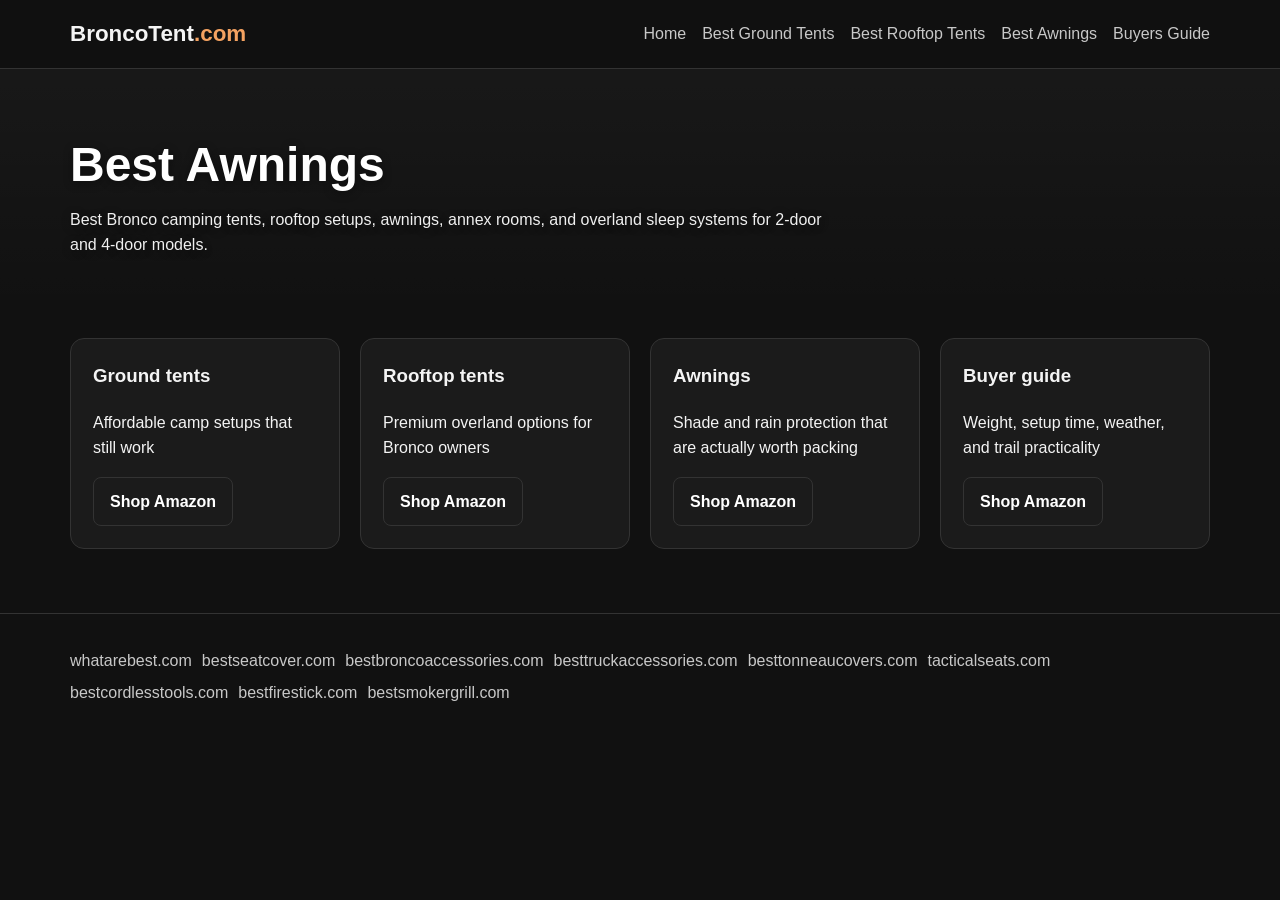
<file: best-awnings.html>
<!DOCTYPE html><html lang="en"><head>
<meta name="robots" content="index,follow"><meta charset="UTF-8">
<link rel="canonical" href="https://broncotent.com/best-awnings.html"><meta name="viewport" content="width=device-width,initial-scale=1"><title>Best Awnings | BroncoTent.com</title>
<meta name="description" content="Best Bronco camping tents, rooftop setups, awnings, annex rooms, and overland sleep systems for 2-door and 4-door models."><meta name="description" content="Best Awnings guide on BroncoTent.com"><link rel="stylesheet" href="style.css"><script type="application/ld+json">{"@context":"https://schema.org","@type":"Article","headline":"Best Awnings | BroncoTent.com","description":"Best Bronco camping tents, rooftop setups, awnings, annex rooms, and overland sleep systems for 2-door and 4-door models.","mainEntityOfPage":"https://broncotent.com/best-awnings.html","url":"https://broncotent.com/best-awnings.html","inLanguage":"en","publisher":{"@type":"Organization","name":"broncotent.com"}}</script></head><body><nav><div class="container"><div class="logo">BroncoTent<span>.com</span></div><div class="nav-links"><a href="index.html">Home</a><a href="best-ground-tents.html">Best Ground Tents</a><a href="best-rooftop-tents.html">Best Rooftop Tents</a><a href="best-awnings.html">Best Awnings</a><a href="buyers-guide.html">Buyers Guide</a></div></div></nav><header class="hero"><div class="container"><h1>Best Awnings</h1><p>Best Bronco camping tents, rooftop setups, awnings, annex rooms, and overland sleep systems for 2-door and 4-door models.</p></div></header><section><div class="container"><div class="grid"><div class="card"><h3>Ground tents</h3><p>Affordable camp setups that still work</p><a class="btn btn-outline" href="https://www.amazon.com/s?k=ford+bronco+tent+ground+tents&tag=brazenprodu01-20" target="_blank" rel="nofollow noopener">Shop Amazon</a></div><div class="card"><h3>Rooftop tents</h3><p>Premium overland options for Bronco owners</p><a class="btn btn-outline" href="https://www.amazon.com/s?k=ford+bronco+tent+rooftop+tents&tag=brazenprodu01-20" target="_blank" rel="nofollow noopener">Shop Amazon</a></div><div class="card"><h3>Awnings</h3><p>Shade and rain protection that are actually worth packing</p><a class="btn btn-outline" href="https://www.amazon.com/s?k=ford+bronco+tent+awnings&tag=brazenprodu01-20" target="_blank" rel="nofollow noopener">Shop Amazon</a></div><div class="card"><h3>Buyer guide</h3><p>Weight, setup time, weather, and trail practicality</p><a class="btn btn-outline" href="https://www.amazon.com/s?k=ford+bronco+tent+buyer+guide&tag=brazenprodu01-20" target="_blank" rel="nofollow noopener">Shop Amazon</a></div></div></div></section><footer class="footer"><div class="container"><div class="network"><a href="https://whatarebest.com">whatarebest.com</a><a href="https://bestseatcover.com">bestseatcover.com</a><a href="https://bestbroncoaccessories.com">bestbroncoaccessories.com</a><a href="https://besttruckaccessories.com">besttruckaccessories.com</a><a href="https://besttonneaucovers.com">besttonneaucovers.com</a><a href="https://tacticalseats.com">tacticalseats.com</a><a href="https://bestcordlesstools.com">bestcordlesstools.com</a><a href="https://bestfirestick.com">bestfirestick.com</a><a href="https://bestsmokergrill.com">bestsmokergrill.com</a></div></div></footer></body></html>
</file>
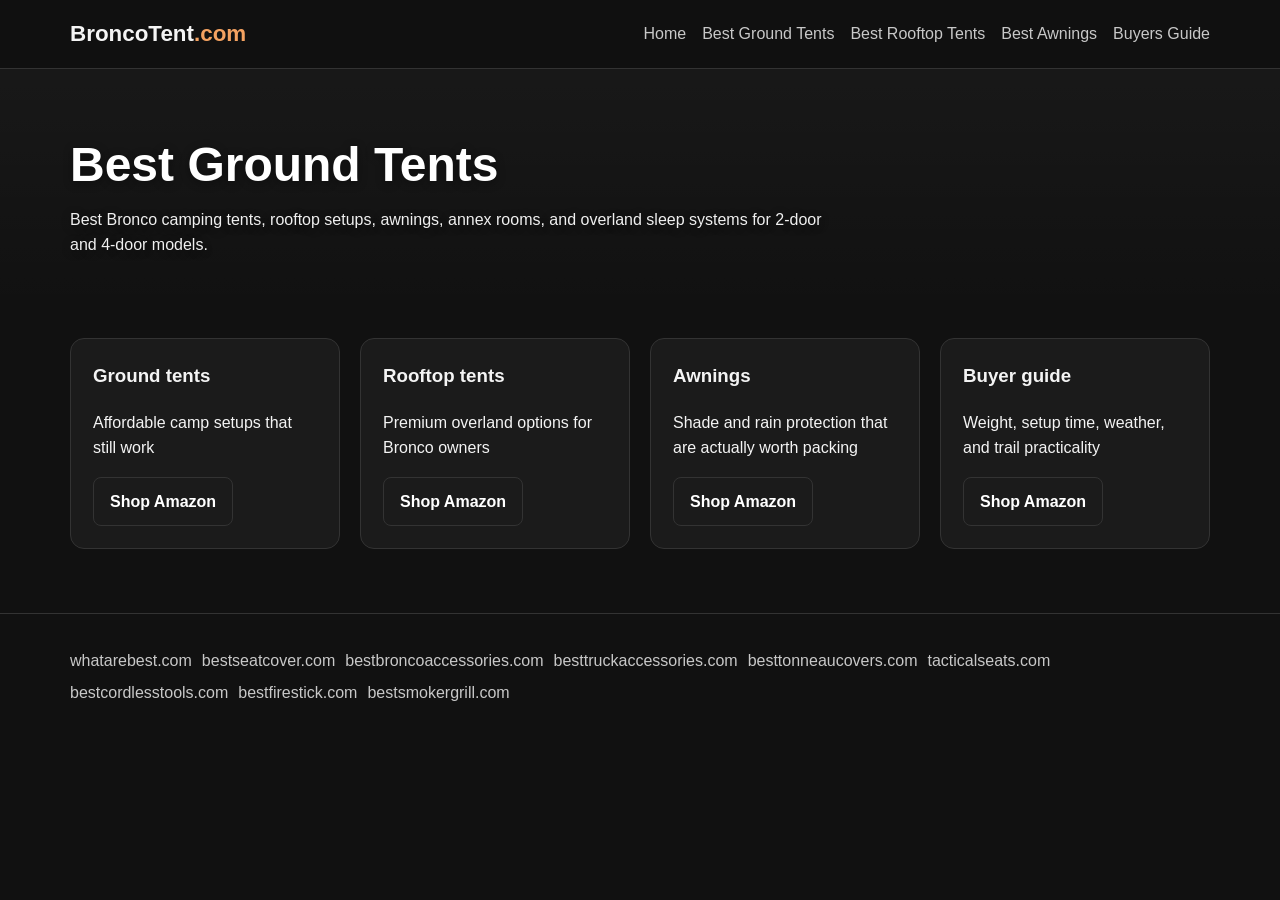
<file: best-ground-tents.html>
<!DOCTYPE html><html lang="en"><head>
<meta name="robots" content="index,follow"><meta charset="UTF-8">
<link rel="canonical" href="https://broncotent.com/best-ground-tents.html"><meta name="viewport" content="width=device-width,initial-scale=1"><title>Best Ground Tents | BroncoTent.com</title><meta name="description" content="Best Ground Tents guide on BroncoTent.com"><link rel="stylesheet" href="style.css"><script type="application/ld+json">{"@context":"https://schema.org","@type":"Article","headline":"Best Ground Tents | BroncoTent.com","description":"Best Ground Tents guide on BroncoTent.com","mainEntityOfPage":"https://broncotent.com/best-ground-tents.html","url":"https://broncotent.com/best-ground-tents.html","inLanguage":"en","publisher":{"@type":"Organization","name":"broncotent.com"}}</script></head><body><nav><div class="container"><div class="logo">BroncoTent<span>.com</span></div><div class="nav-links"><a href="index.html">Home</a><a href="best-ground-tents.html">Best Ground Tents</a><a href="best-rooftop-tents.html">Best Rooftop Tents</a><a href="best-awnings.html">Best Awnings</a><a href="buyers-guide.html">Buyers Guide</a></div></div></nav><header class="hero"><div class="container"><h1>Best Ground Tents</h1><p>Best Bronco camping tents, rooftop setups, awnings, annex rooms, and overland sleep systems for 2-door and 4-door models.</p></div></header><section><div class="container"><div class="grid"><div class="card"><h3>Ground tents</h3><p>Affordable camp setups that still work</p><a class="btn btn-outline" href="https://www.amazon.com/s?k=ford+bronco+tent+ground+tents&tag=brazenprodu01-20" target="_blank" rel="nofollow noopener">Shop Amazon</a></div><div class="card"><h3>Rooftop tents</h3><p>Premium overland options for Bronco owners</p><a class="btn btn-outline" href="https://www.amazon.com/s?k=ford+bronco+tent+rooftop+tents&tag=brazenprodu01-20" target="_blank" rel="nofollow noopener">Shop Amazon</a></div><div class="card"><h3>Awnings</h3><p>Shade and rain protection that are actually worth packing</p><a class="btn btn-outline" href="https://www.amazon.com/s?k=ford+bronco+tent+awnings&tag=brazenprodu01-20" target="_blank" rel="nofollow noopener">Shop Amazon</a></div><div class="card"><h3>Buyer guide</h3><p>Weight, setup time, weather, and trail practicality</p><a class="btn btn-outline" href="https://www.amazon.com/s?k=ford+bronco+tent+buyer+guide&tag=brazenprodu01-20" target="_blank" rel="nofollow noopener">Shop Amazon</a></div></div></div></section><footer class="footer"><div class="container"><div class="network"><a href="https://whatarebest.com">whatarebest.com</a><a href="https://bestseatcover.com">bestseatcover.com</a><a href="https://bestbroncoaccessories.com">bestbroncoaccessories.com</a><a href="https://besttruckaccessories.com">besttruckaccessories.com</a><a href="https://besttonneaucovers.com">besttonneaucovers.com</a><a href="https://tacticalseats.com">tacticalseats.com</a><a href="https://bestcordlesstools.com">bestcordlesstools.com</a><a href="https://bestfirestick.com">bestfirestick.com</a><a href="https://bestsmokergrill.com">bestsmokergrill.com</a></div></div></footer></body></html>
</file>
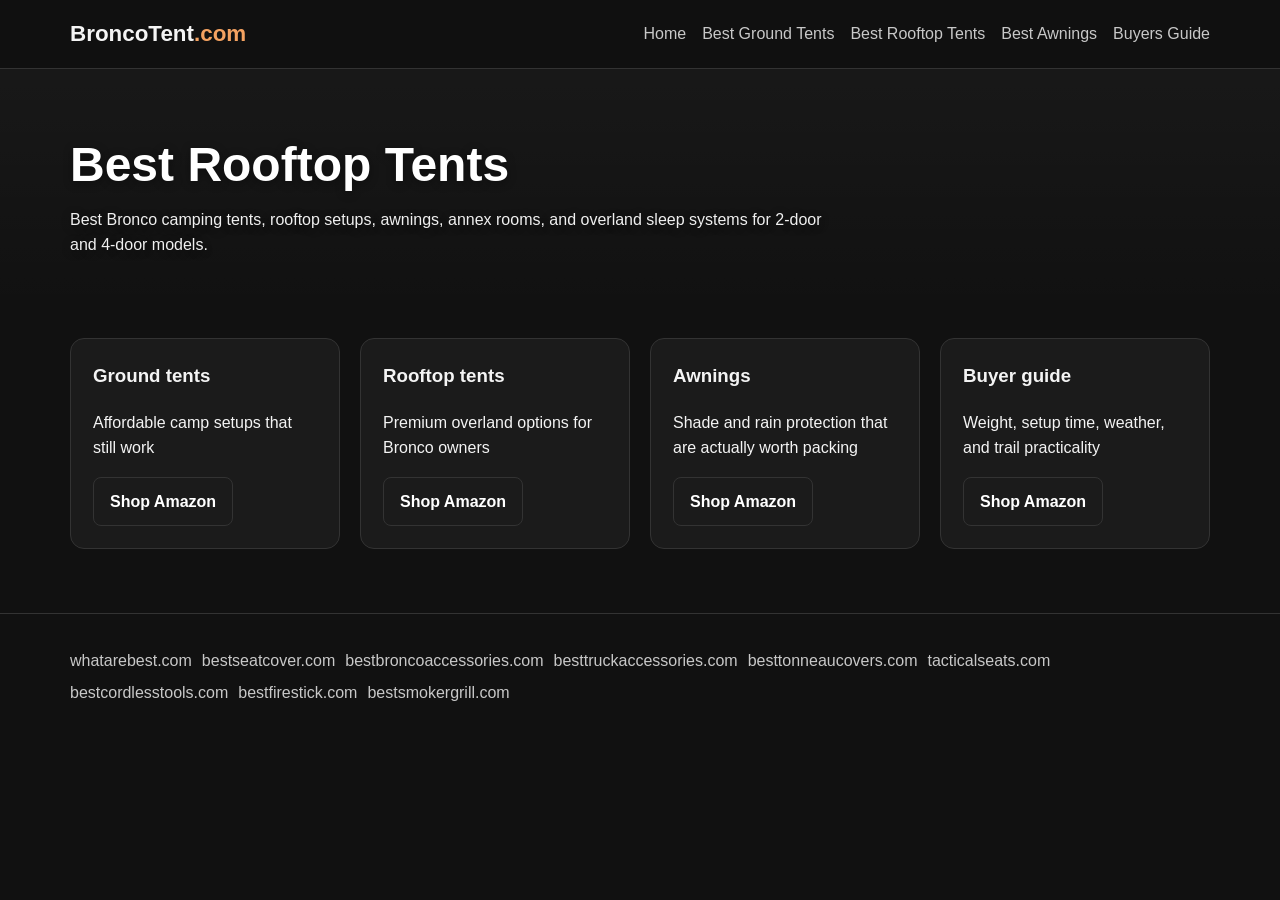
<file: best-rooftop-tents.html>
<!DOCTYPE html><html lang="en"><head>
<meta name="robots" content="index,follow"><meta charset="UTF-8">
<link rel="canonical" href="https://broncotent.com/best-rooftop-tents.html"><meta name="viewport" content="width=device-width,initial-scale=1"><title>Best Rooftop Tents | BroncoTent.com</title><meta name="description" content="Best Rooftop Tents guide on BroncoTent.com"><link rel="stylesheet" href="style.css"><script type="application/ld+json">{"@context":"https://schema.org","@type":"Article","headline":"Best Rooftop Tents | BroncoTent.com","description":"Best Rooftop Tents guide on BroncoTent.com","mainEntityOfPage":"https://broncotent.com/best-rooftop-tents.html","url":"https://broncotent.com/best-rooftop-tents.html","inLanguage":"en","publisher":{"@type":"Organization","name":"broncotent.com"}}</script></head><body><nav><div class="container"><div class="logo">BroncoTent<span>.com</span></div><div class="nav-links"><a href="index.html">Home</a><a href="best-ground-tents.html">Best Ground Tents</a><a href="best-rooftop-tents.html">Best Rooftop Tents</a><a href="best-awnings.html">Best Awnings</a><a href="buyers-guide.html">Buyers Guide</a></div></div></nav><header class="hero"><div class="container"><h1>Best Rooftop Tents</h1><p>Best Bronco camping tents, rooftop setups, awnings, annex rooms, and overland sleep systems for 2-door and 4-door models.</p></div></header><section><div class="container"><div class="grid"><div class="card"><h3>Ground tents</h3><p>Affordable camp setups that still work</p><a class="btn btn-outline" href="https://www.amazon.com/s?k=ford+bronco+tent+ground+tents&tag=brazenprodu01-20" target="_blank" rel="nofollow noopener">Shop Amazon</a></div><div class="card"><h3>Rooftop tents</h3><p>Premium overland options for Bronco owners</p><a class="btn btn-outline" href="https://www.amazon.com/s?k=ford+bronco+tent+rooftop+tents&tag=brazenprodu01-20" target="_blank" rel="nofollow noopener">Shop Amazon</a></div><div class="card"><h3>Awnings</h3><p>Shade and rain protection that are actually worth packing</p><a class="btn btn-outline" href="https://www.amazon.com/s?k=ford+bronco+tent+awnings&tag=brazenprodu01-20" target="_blank" rel="nofollow noopener">Shop Amazon</a></div><div class="card"><h3>Buyer guide</h3><p>Weight, setup time, weather, and trail practicality</p><a class="btn btn-outline" href="https://www.amazon.com/s?k=ford+bronco+tent+buyer+guide&tag=brazenprodu01-20" target="_blank" rel="nofollow noopener">Shop Amazon</a></div></div></div></section><footer class="footer"><div class="container"><div class="network"><a href="https://whatarebest.com">whatarebest.com</a><a href="https://bestseatcover.com">bestseatcover.com</a><a href="https://bestbroncoaccessories.com">bestbroncoaccessories.com</a><a href="https://besttruckaccessories.com">besttruckaccessories.com</a><a href="https://besttonneaucovers.com">besttonneaucovers.com</a><a href="https://tacticalseats.com">tacticalseats.com</a><a href="https://bestcordlesstools.com">bestcordlesstools.com</a><a href="https://bestfirestick.com">bestfirestick.com</a><a href="https://bestsmokergrill.com">bestsmokergrill.com</a></div></div></footer></body></html>
</file>
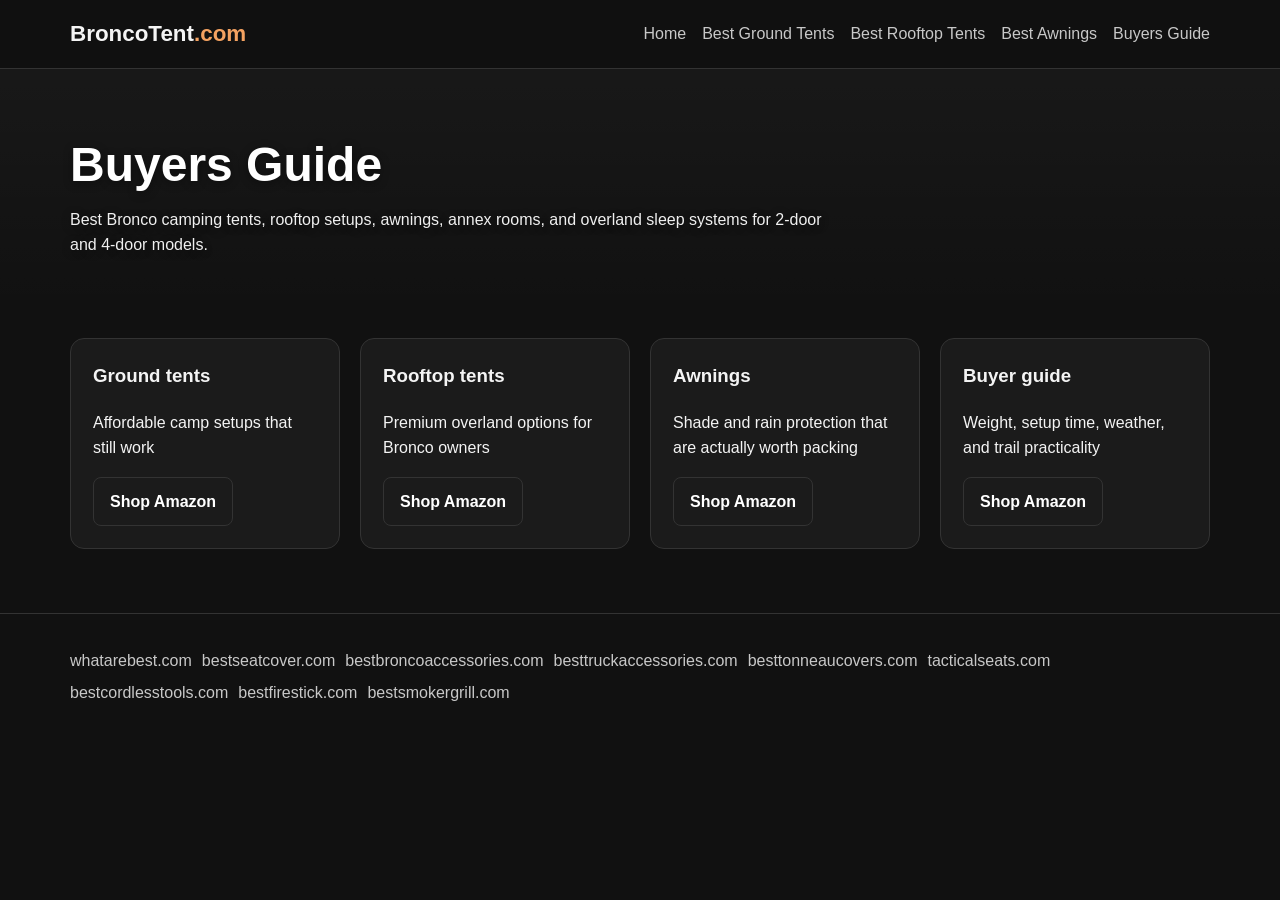
<file: buyers-guide.html>
<!DOCTYPE html><html lang="en"><head>
<meta name="robots" content="index,follow"><meta charset="UTF-8">
<link rel="canonical" href="https://broncotent.com/buyers-guide.html"><meta name="viewport" content="width=device-width,initial-scale=1"><title>Buyers Guide | BroncoTent.com</title>
<meta name="description" content="Best Bronco camping tents, rooftop setups, awnings, annex rooms, and overland sleep systems for 2-door and 4-door models."><meta name="description" content="Buyers Guide guide on BroncoTent.com"><link rel="stylesheet" href="style.css"><script type="application/ld+json">{"@context":"https://schema.org","@type":"Article","headline":"Buyers Guide | BroncoTent.com","description":"Best Bronco camping tents, rooftop setups, awnings, annex rooms, and overland sleep systems for 2-door and 4-door models.","mainEntityOfPage":"https://broncotent.com/buyers-guide.html","url":"https://broncotent.com/buyers-guide.html","inLanguage":"en","publisher":{"@type":"Organization","name":"broncotent.com"}}</script></head><body><nav><div class="container"><div class="logo">BroncoTent<span>.com</span></div><div class="nav-links"><a href="index.html">Home</a><a href="best-ground-tents.html">Best Ground Tents</a><a href="best-rooftop-tents.html">Best Rooftop Tents</a><a href="best-awnings.html">Best Awnings</a><a href="buyers-guide.html">Buyers Guide</a></div></div></nav><header class="hero"><div class="container"><h1>Buyers Guide</h1><p>Best Bronco camping tents, rooftop setups, awnings, annex rooms, and overland sleep systems for 2-door and 4-door models.</p></div></header><section><div class="container"><div class="grid"><div class="card"><h3>Ground tents</h3><p>Affordable camp setups that still work</p><a class="btn btn-outline" href="https://www.amazon.com/s?k=ford+bronco+tent+ground+tents&tag=brazenprodu01-20" target="_blank" rel="nofollow noopener">Shop Amazon</a></div><div class="card"><h3>Rooftop tents</h3><p>Premium overland options for Bronco owners</p><a class="btn btn-outline" href="https://www.amazon.com/s?k=ford+bronco+tent+rooftop+tents&tag=brazenprodu01-20" target="_blank" rel="nofollow noopener">Shop Amazon</a></div><div class="card"><h3>Awnings</h3><p>Shade and rain protection that are actually worth packing</p><a class="btn btn-outline" href="https://www.amazon.com/s?k=ford+bronco+tent+awnings&tag=brazenprodu01-20" target="_blank" rel="nofollow noopener">Shop Amazon</a></div><div class="card"><h3>Buyer guide</h3><p>Weight, setup time, weather, and trail practicality</p><a class="btn btn-outline" href="https://www.amazon.com/s?k=ford+bronco+tent+buyer+guide&tag=brazenprodu01-20" target="_blank" rel="nofollow noopener">Shop Amazon</a></div></div></div></section><footer class="footer"><div class="container"><div class="network"><a href="https://whatarebest.com">whatarebest.com</a><a href="https://bestseatcover.com">bestseatcover.com</a><a href="https://bestbroncoaccessories.com">bestbroncoaccessories.com</a><a href="https://besttruckaccessories.com">besttruckaccessories.com</a><a href="https://besttonneaucovers.com">besttonneaucovers.com</a><a href="https://tacticalseats.com">tacticalseats.com</a><a href="https://bestcordlesstools.com">bestcordlesstools.com</a><a href="https://bestfirestick.com">bestfirestick.com</a><a href="https://bestsmokergrill.com">bestsmokergrill.com</a></div></div></footer></body></html>
</file>
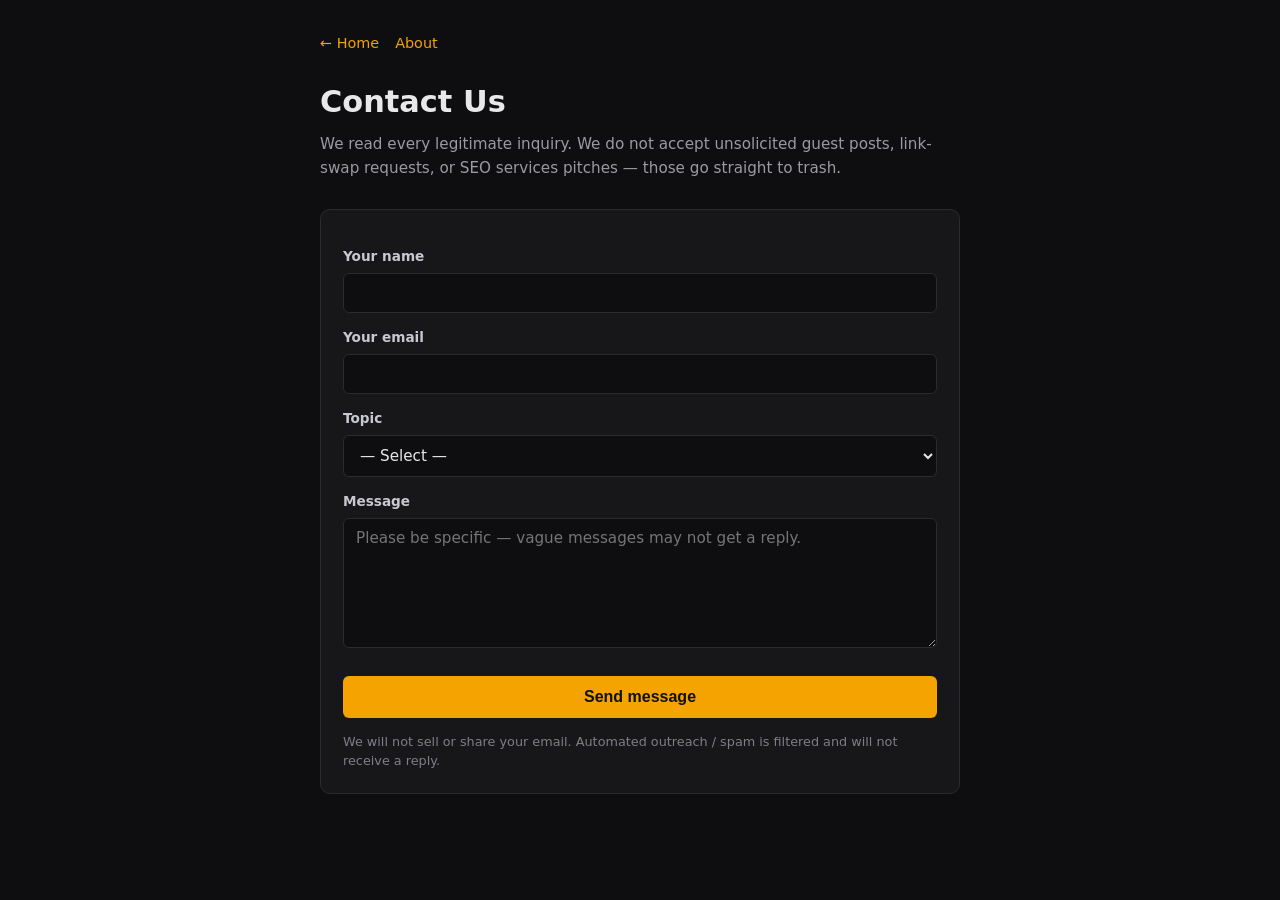
<file: contact.html>
<!DOCTYPE html>
<html lang="en">
<head>
<meta charset="UTF-8">
<meta name="viewport" content="width=device-width, initial-scale=1.0">
<meta name="robots" content="index,follow">
<title>Contact Us — Broncotent</title>
<meta name="description" content="Get in touch with the Broncotent team. We respond to all legitimate inquiries within 48 business hours.">
<link rel="canonical" href="https://broncotent.com/contact.html">
<style>
*{box-sizing:border-box;margin:0;padding:0}
body{font-family:system-ui,-apple-system,Segoe UI,Roboto,sans-serif;background:#0e0e10;color:#e8e8ea;line-height:1.55;padding:32px 20px}
.wrap{max-width:640px;margin:0 auto}
h1{font-size:1.9rem;margin-bottom:8px}
.sub{color:#9a9aa2;margin-bottom:28px;font-size:.95rem}
form{background:#17171a;border:1px solid #2a2a30;border-radius:10px;padding:22px}
label{display:block;font-size:.85rem;color:#c8c8d0;margin:14px 0 6px;font-weight:600}
input,textarea,select{width:100%;padding:10px 12px;background:#0e0e10;border:1px solid #2a2a30;border-radius:6px;color:#e8e8ea;font-family:inherit;font-size:.95rem}
input:focus,textarea:focus,select:focus{outline:none;border-color:#f4a300}
textarea{min-height:130px;resize:vertical}
button{margin-top:20px;width:100%;padding:12px;background:#f4a300;color:#111;border:0;border-radius:6px;font-weight:700;font-size:1rem;cursor:pointer}
button:hover{background:#ffb82b}
.hp{position:absolute;left:-9999px;top:-9999px}
.note{font-size:.8rem;color:#7e7e88;margin-top:14px}
.nav{margin-bottom:24px;font-size:.9rem}
.nav a{color:#f4a300;text-decoration:none;margin-right:16px}
.nav a:hover{text-decoration:underline}
.ok,.err{display:none;padding:12px;border-radius:6px;margin-top:14px;font-size:.9rem}
.ok{background:#1b3a1b;color:#a3e0a3;border:1px solid #2e6b2e}
.err{background:#3a1b1b;color:#e0a3a3;border:1px solid #6b2e2e}
</style>
</head>
<body>
<div class="wrap">
<div class="nav"><a href="index.html">← Home</a><a href="about.html">About</a></div>
<h1>Contact Us</h1>
<p class="sub">We read every legitimate inquiry. We do not accept unsolicited guest posts, link-swap requests, or SEO services pitches — those go straight to trash.</p>

<form id="contactForm" action="https://api.web3forms.com/submit" method="POST">
  <!-- Access key will be populated per-site via the builder script -->
  <input type="hidden" name="access_key" value="6159500e-796b-4603-b093-04c218d81d97">
  <input type="hidden" name="subject" value="[broncotent.com] New contact form submission">
  <input type="hidden" name="from_name" value="Broncotent Contact Form">
  <input type="hidden" name="redirect" value="https://broncotent.com/contact.html?sent=1">
  <!-- Honeypot -->
  <input type="text" name="botcheck" class="hp" tabindex="-1" autocomplete="off">
  <!-- Context -->
  <input type="hidden" name="source_site" value="broncotent.com">

  <label for="name">Your name</label>
  <input id="name" name="name" type="text" required maxlength="100">

  <label for="email">Your email</label>
  <input id="email" name="email" type="email" required maxlength="150">

  <label for="topic">Topic</label>
  <select id="topic" name="topic" required>
    <option value="">— Select —</option>
    <option value="product-question">Product question</option>
    <option value="correction">Correction / factual error</option>
    <option value="partnership">Brand / partnership inquiry</option>
    <option value="press">Press / media</option>
    <option value="other">Other</option>
  </select>

  <label for="message">Message</label>
  <textarea id="message" name="message" required minlength="20" maxlength="4000" placeholder="Please be specific — vague messages may not get a reply."></textarea>

  <button type="submit">Send message</button>

  <div id="ok" class="ok">Message sent. We respond within 48 business hours to legitimate inquiries.</div>
  <div id="err" class="err">Something went wrong. Try again in a minute or refresh the page.</div>
  <p class="note">We will not sell or share your email. Automated outreach / spam is filtered and will not receive a reply.</p>
</form>
</div>
<script>
(function(){
  var q = new URLSearchParams(location.search);
  if (q.get('sent') === '1') {
    document.getElementById('ok').style.display = 'block';
    document.getElementById('contactForm').reset();
  }
  document.getElementById('contactForm').addEventListener('submit', function(e){
    e.preventDefault();
    var f = e.target;
    var data = new FormData(f);
    fetch(f.action, { method:'POST', body:data, headers:{ 'Accept':'application/json' }})
      .then(r => r.ok ? r.json() : Promise.reject(r))
      .then(() => { location.href = 'contact.html?sent=1'; })
      .catch(() => { document.getElementById('err').style.display = 'block'; });
  });
})();
</script>
</body>
</html>
</file>
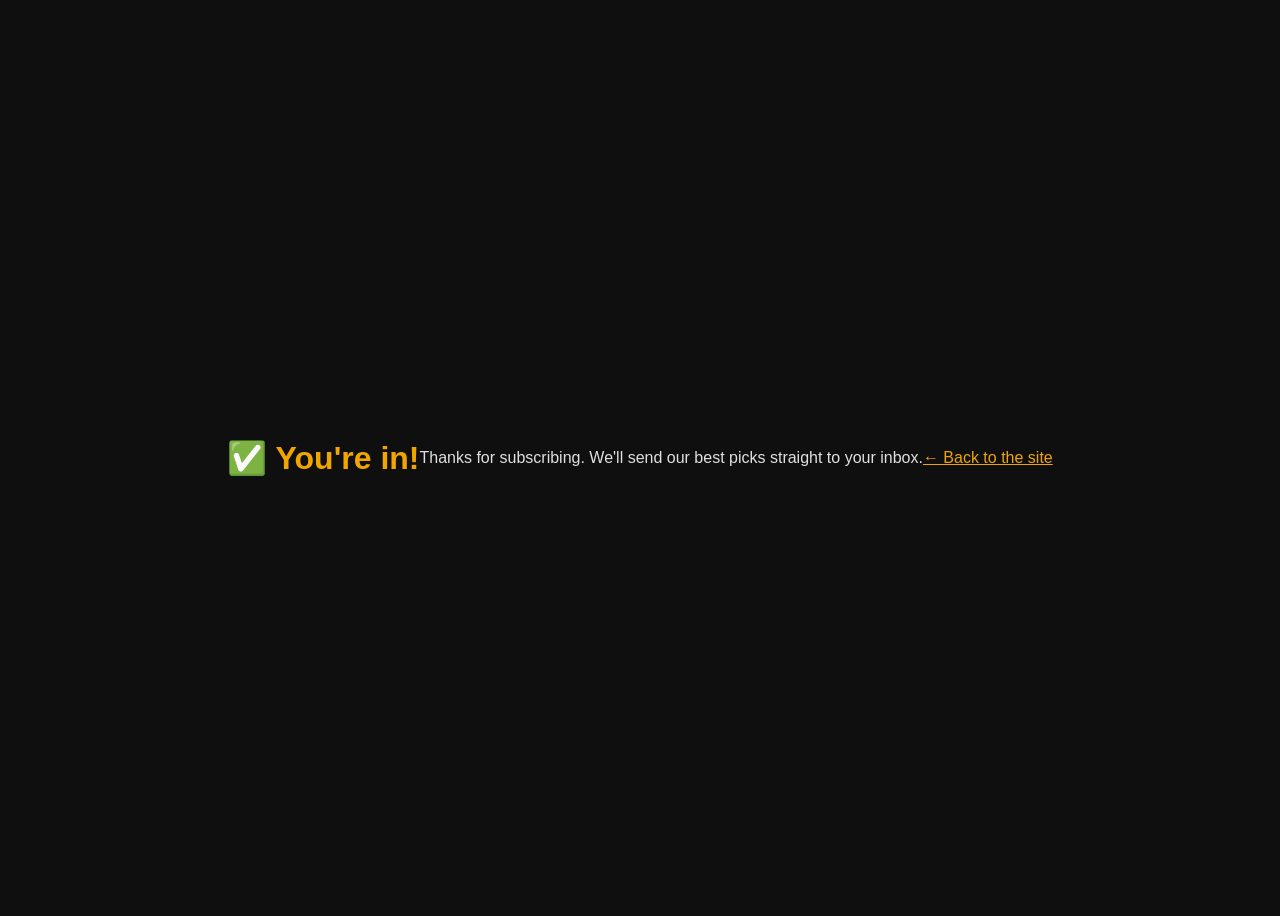
<file: thanks.html>
<!doctype html>
<html lang="en">
<head>
<meta charset="utf-8">
<title>Thanks! — broncotent.com</title>
<meta name="robots" content="noindex">
<style>
body { font-family: sans-serif; background: #0f0f0f; color: #e0e0e0; display: flex; align-items: center; justify-content: center; min-height: 100vh; text-align: center; }
h1 { color: #f0a500; }
a { color: #f0a500; }
</style>
</head>
<body>
<h1>✅ You're in!</h1>
<p>Thanks for subscribing. We'll send our best picks straight to your inbox.</p>
<p><a href="/">← Back to the site</a></p>
</body>
</html>
</file>
<file: style.css>
:root{--bg:#111;--card:#1b1b1b;--text:#f4f4f4;--muted:#c8c8c8;--accent:#f4a261;--border:#333}*{box-sizing:border-box}body{margin:0;font-family:Arial,sans-serif;background:var(--bg);color:var(--text);line-height:1.6}a{color:var(--accent);text-decoration:none}.container{max-width:1180px;margin:0 auto;padding:0 20px}nav{position:sticky;top:0;background:#111c;border-bottom:1px solid var(--border)}nav .container{display:flex;justify-content:space-between;align-items:center;padding:16px 20px}.logo{font-weight:800;font-size:1.4rem}.logo span{color:var(--accent)}.nav-links a{margin-left:16px;color:var(--muted)}.hero{padding:70px 0 36px;background:linear-gradient(180deg,rgba(255,255,255,.03),transparent)}.hero h1{font-size:3rem;line-height:1.08;margin:0 0 12px;color:#ffffff;text-shadow:0 2px 10px rgba(0,0,0,.4)}.hero p{max-width:760px;color:#f0f0f0;text-shadow:0 2px 10px rgba(0,0,0,.4)}.grid{display:grid;grid-template-columns:repeat(auto-fit,minmax(260px,1fr));gap:20px}.card{background:var(--card);border:1px solid var(--border);border-radius:14px;padding:22px}.card h3{margin-top:0}.btn{display:inline-block;padding:11px 16px;border-radius:8px;font-weight:700}.btn-primary{background:var(--accent);color:#111}.btn-outline{border:1px solid var(--border);color:#fff}section{padding:28px 0}table{width:100%;border-collapse:collapse;background:var(--card);border-radius:10px;overflow:hidden}th,td{padding:12px;border-bottom:1px solid var(--border);text-align:left}th{background:#222}.footer{border-top:1px solid var(--border);margin-top:36px;padding:28px 0;color:var(--muted)}.network a{display:inline-block;margin:6px 10px 0 0;color:var(--muted)}@media(max-width:700px){.hero h1{font-size:2.2rem}nav .container{display:block}.nav-links{margin-top:10px}}
.card img{width:100%;height:180px;object-fit:cover;border-radius:10px;margin:0 0 14px;display:block;box-shadow:0 10px 26px rgba(0,0,0,.18)}
</file>
